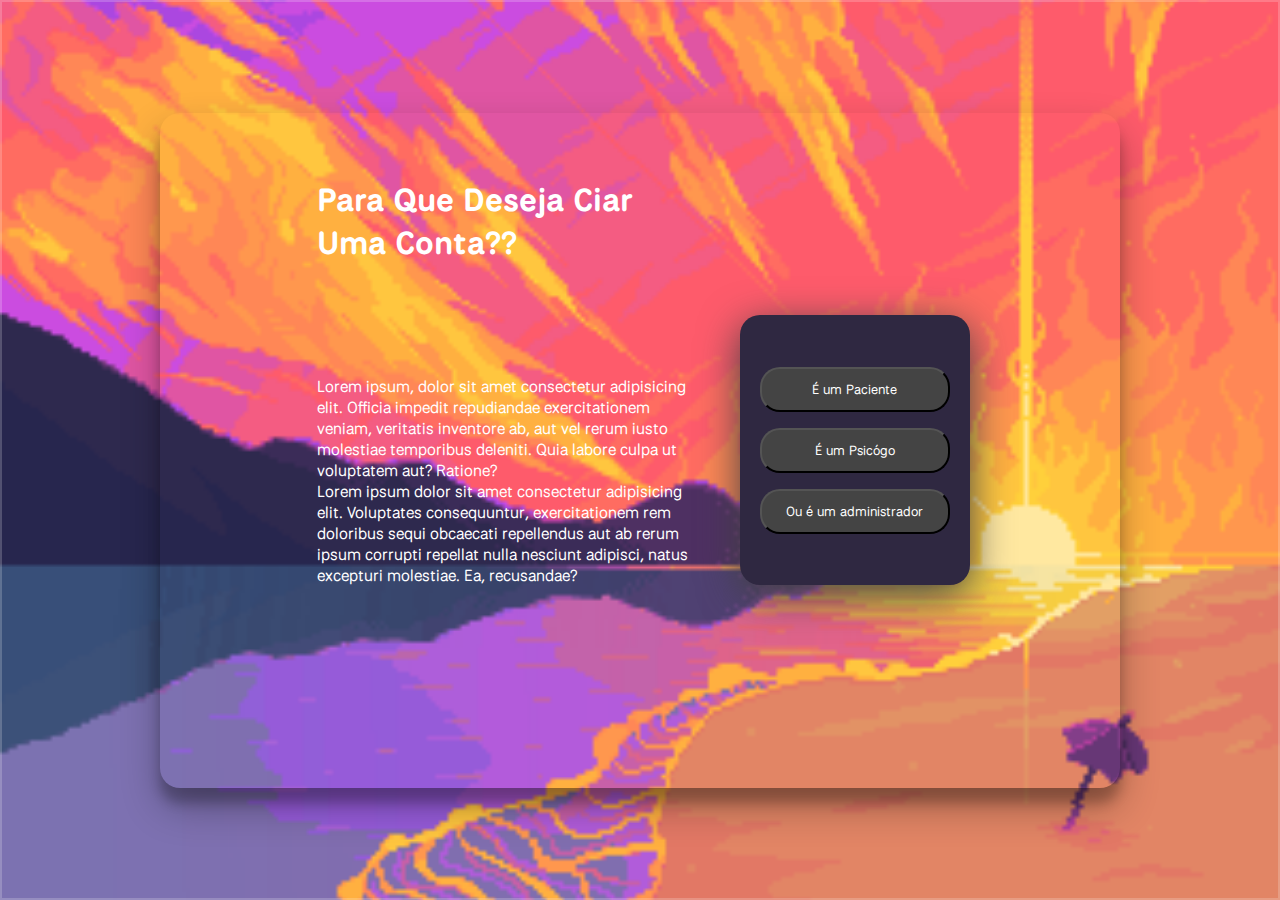
<file: seas/vision/filtro-de-usuarios-cadastro.html>
<!DOCTYPE html>
<html lang="pt-br">
<head>
    <meta charset="UTF-8">
    <meta name="viewport" content="width=device-width, initial-scale=1.0">
    <link rel="stylesheet" href="../assets/filtros-de-usuarios.css">
    <title>Como deseja criar uma conta? ?</title>
</head>
<body>
    <main class="main-to-enter">
        <div class = "taplate-center">
            <div class="left">
                <h1>  Para Que Deseja Ciar Uma Conta??</h1>
                <div>
                    <p>     Lorem ipsum, dolor sit amet consectetur adipisicing elit. Officia impedit repudiandae exercitationem veniam, veritatis inventore ab, aut vel rerum iusto molestiae temporibus deleniti. Quia labore culpa ut voluptatem aut? Ratione?</p>
                    <p>     Lorem ipsum dolor sit amet consectetur adipisicing elit. Voluptates consequuntur, exercitationem rem doloribus sequi obcaecati repellendus aut ab rerum ipsum corrupti repellat nulla nesciunt adipisci, natus excepturi molestiae. Ea, recusandae?</p>
                </div>
            </div>
            <div class="right">
                <div class="card collum-button">
                    <button onclick="location.href='./form-cadastro-pacientes.php'" class="btn">É um Paciente</button>
                    <button onclick="location.href=''" class="btn">É um Psicógo</button>
                    <button onclick="location.href=''" class="btn">Ou é um  administrador</button>
                </div>
            </div>
        </div>
    </main>
    
</body>
</html>
</file>
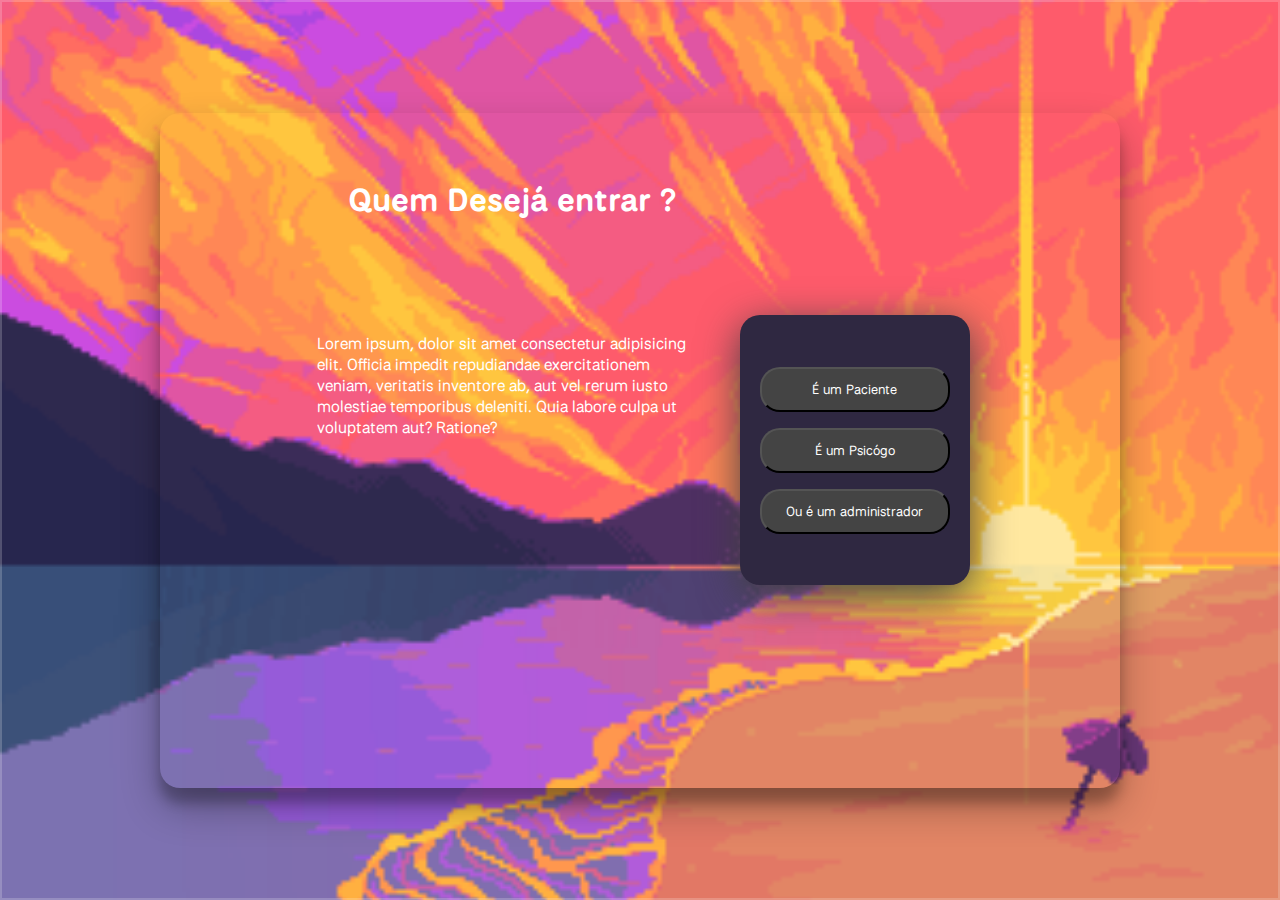
<file: seas/vision/filtro-de-usuarios-login.html>
<!DOCTYPE html>
<html lang="pt-br">
<head>
    <meta charset="UTF-8">
    <meta name="viewport" content="width=device-width, initial-scale=1.0">
    <link rel="stylesheet" href="../assets/filtros-de-usuarios.css">
    <title>Quem desejá entrar ?</title>
</head>
<body>
    <main class="main-to-enter">
        <div class = "taplate-center">
            <div class="left">
                <h1> Quem Desejá entrar ?</h1>
                <div>
                    <p>Lorem ipsum, dolor sit amet consectetur adipisicing elit. Officia impedit repudiandae exercitationem veniam, veritatis inventore ab, aut vel rerum iusto molestiae temporibus deleniti. Quia labore culpa ut voluptatem aut? Ratione?</p>
                </div>
            </div>
            <div class="right">
                <div class="card collum-button">
                    <button onclick="location.href='login-paciente.php'" class="btn">É um Paciente</button>
                    <button onclick="location.href=''" class="btn">É um Psicógo</button>
                    <button onclick="location.href=''" class="btn">Ou é um  administrador</button>
                </div>
            </div>
        </div>
    </main>
    
</body>
</html>
</file>
<file: seas/assets/filtros-de-usuarios.css>
@import url('https://fonts.googleapis.com/css2?family=National+Park:wght@200..800&display=swap');

*{
    margin: 0;
    padding: 0;
    box-sizing: border-box;
    font-family: "National Park", sans-serif;
}


body{
    margin: 0;
    background-color: #000;
    color: #fff;
    font-size: 16px;
    overflow: hidden;
    background: url(./img/praia.gif) no-repeat center center;
    background-size: cover;
}

a {
  text-decoration: none;
  color: #696565; 
  transition: 0.3s;
}

a:hover {
  opacity: 0.7; 
}

.main-to-enter {
    width: 100vw;
    height: 100vh;
    background-color: transparent;
    border: 2px solid rgba(255,255,255, .2);
    display: flex;
    justify-content: center; 
    align-items: center; 
    box-shadow:rgba(0, 0, 0, 0.3) 0px 19px 38px, rgba(0, 0, 0, 0.22) 0px 15px 12px; 
    
}

.taplate-center {
    width: 75vw;
    height: 75vh;
    border: 5px solid transparent;
    display: flex;
    justify-content: center;
    align-items: center;
    padding: 40px 45px;
    border-radius: 20px;
    box-shadow:rgba(0, 0, 0, 0.3) 0px 19px 38px, rgba(0, 0, 0, 0.22) 0px 15px 12px;
}

.left{

    width: 50%;
    height: 100%;
    display: flex;
    flex-direction: column;
    justify-content: flex-start;
    align-items: center;
    padding: 20px;
    gap: 7rem;
}

/* .left > h1{
    /* margin-bottom: 1rem; */
/* } */ 

.right{
    width: 20vw;
    height: 90vh;
    display: flex;
    justify-content: center;
    align-items: center;
}

.card {
    width: 90vw;
    min-height: 30vh;
    display: flex;
    justify-content: center;
    align-items: center;
    flex-direction: column;
    padding: 20px;
    background: #2f2841;
    border-radius: 20px;
    box-shadow: 0px 10px 40px #414141;
}

.collum-button {
    width: 90%;
    display: flex;
    flex-direction: column; 
    gap: 16px;
    align-items: stretch;
}

.btn {
    width: 100%;
    height: 5vh;
    background-color: #444;
    border-radius: 20px;
    display: flex;
    justify-content: center;
    align-items: center;
    color: #fff;
    text-decoration: none;
    transition: 0.3s;
}

.btn:hover {
    opacity: 0.7;
}

button{
    width: 20vw;
    height: 5vh;
    border-radius: 20px;
    display: flex;
    justify-content: center;
    align-items: center;
}
</file>
